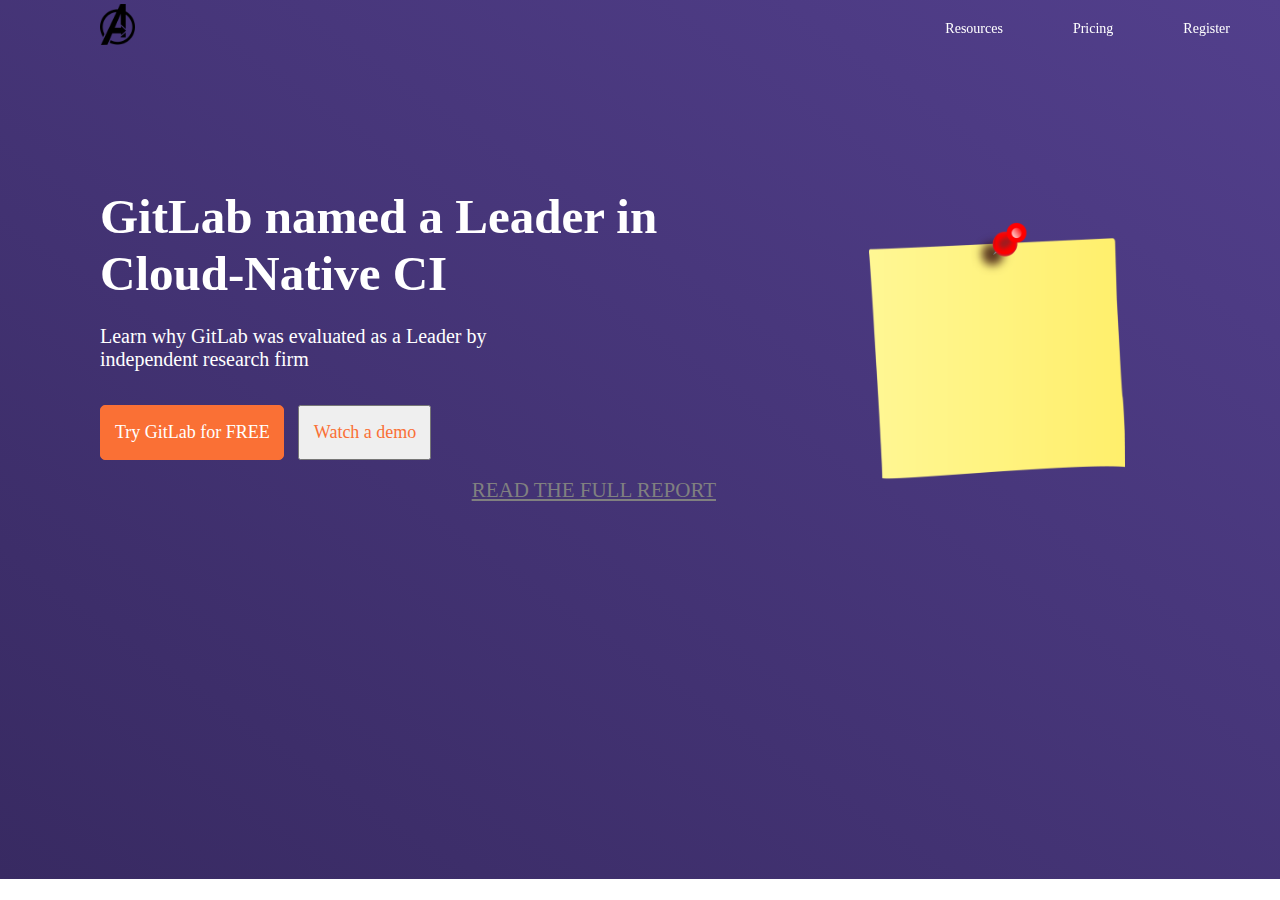
<file: community.html>
<!DOCTYPE html>
<html>
  <head>
    <meta charset="UTF-8" />
    <meta name="viewport" content="width=device-width" />
    <title>Community | GitLab Template</title>
    <link rel="stylesheet" href="./style/home.css">
  </head>
  <body>
    <header>
      <div class="main-Nav">
        <div class="brand-Nav">
          <img src="../images/logo.png" alt="gambar" />
          <li><a href="./register.html">Register</a></li>
          <li><a href="#">Pricing</a></li>
          <li><a href="#" name="resources">Resources</a></li>
          <div class="thispadding">
            <p>
            </p>
            <div class="dropdown">
              <a href="#">Community</a>
              <a href="#">Get Started</a>
              <a href="#">Install GitLab</a>
              <a href="#">Upcoming events</a>
              <a href="#">Is GitLab any good?</a>
              <a href="#">Customer case studies</a>
              <a href="#">GitLab docs</a>
            </div>
          </div>
        </div>
      </div>
      <div id="main-HeaderBanner">
        <div id="left-HeaderBanner">
          <h1>GitLab named a Leader in<br />Cloud-Native CI</h1>
          <p>
            Learn why GitLab was evaluated as a Leader by<br />independent
            research firm
          </p>
          <button class="btn-try">Try GitLab for FREE</button>
          <button class="btn-watch">Watch a demo</button>
        </div>
        <div id="right-HeaderBanner">
          <img src="../images/sticky_note_PNG18952.png" alt="gambar" />
          <a href="#">READ THE FULL REPORT</a>
        </div>
      </div>
    </header>
  </body>
</html>
</file>
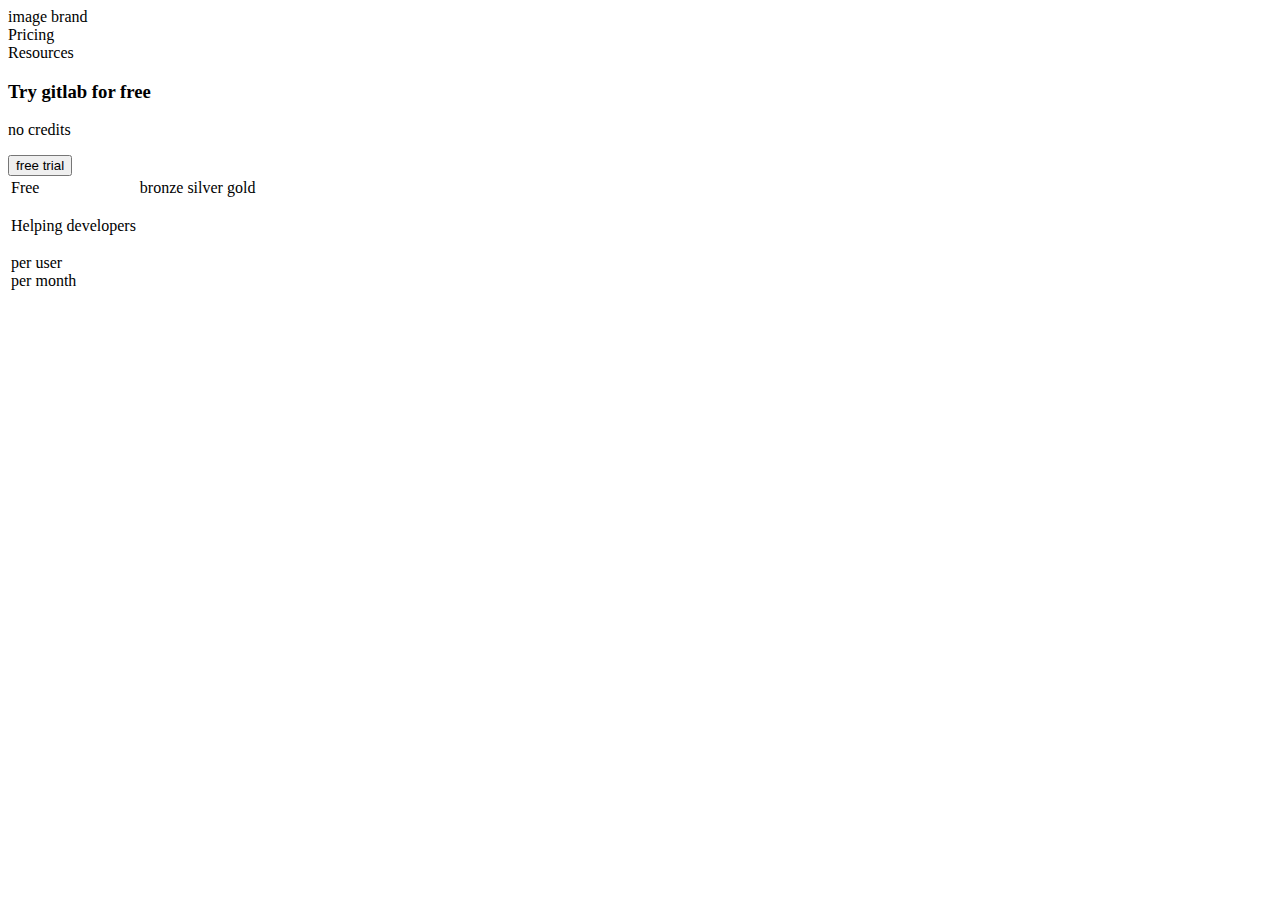
<file: pricing.html>
<!DOCTYPE html>
<!DOCTYPE html>
<html>
  <head>
    <meta charset="UTF-8" />
    <meta name="viewport" content="width=device-width" />
    <title>Pricing</title>
  </head>
  <body>
    <header>
      <div>
        <div class="brand-Nav">
          image brand
        </div>
        <div>
          <li>Pricing</li>
          <li>Resources</li>
        </div>
      </div>
    </header>

    <section>
      <div>
        <h3>Try gitlab for free</h3>
        <p>no credits</p>
        <button>free trial</button>
      </div>
      <div>
        <table>
          <thead>
            <tr>
              <td>Free</td>
              <td>bronze</td>
              <td>silver</td>
              <td>gold</td>
            </tr>
          </thead>
          <tbody>
            <tr>
              <td>
                <p>Helping developers</p>
                <h3></h3>
                <p>per user <br>per month</br></p>
                
              </td>
            </tr>
          </tbody>
        </table>
      </div>
    </section>
  </body>
</html>
</file>
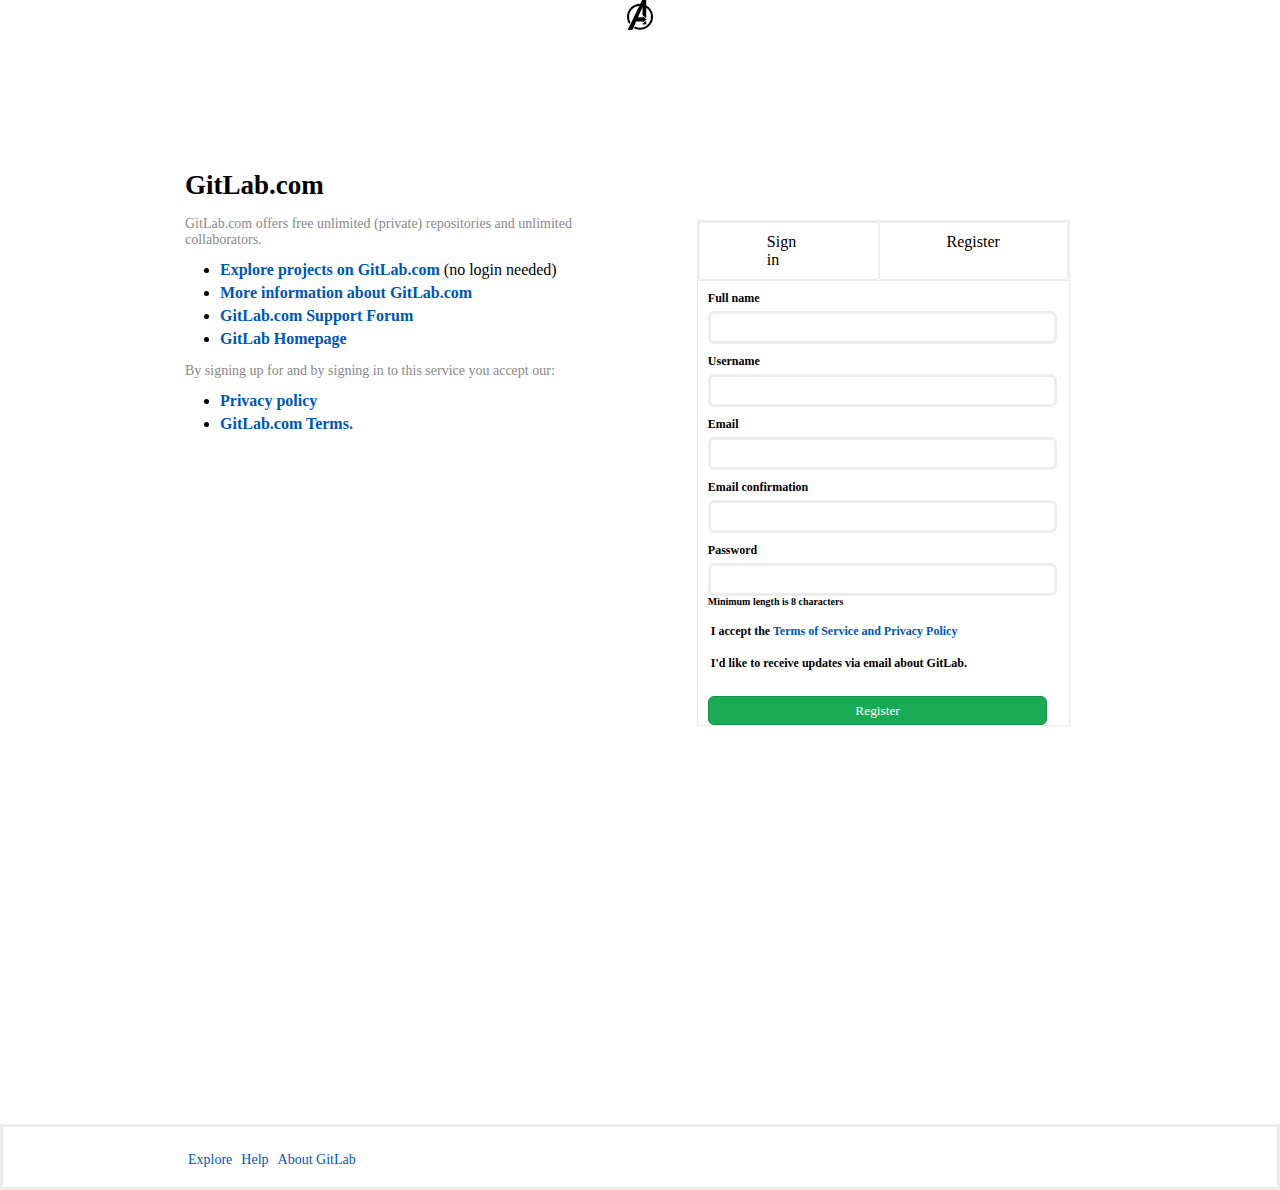
<file: register.html>
<!DOCTYPE html>
<html>
  <head>
    <meta charset="UTF-8" />
    <meta name="viewport" content="width=device-width" />
    <title>Sign up - GitLabTheme</title>
    <link
      rel="stylesheet"
      href="./style/register.css"
      type="text/css"
      media="screen"
      title="no title"
      charset="utf-8"
    />
    <link rel="shortcut icon" href="./images/logo.png" type="image/x-icon">
  </head>
  <body>
    <header class="navbar">
      <div class="nav-img center-position">
        <img src="./images/logo.png" alt="" />
      </div>
    </header>

    <section class="main-RegisterBody">
      <div class="left-body">
        <h2>GitLab.com</h2>
        <p>
          GitLab.com offers free unlimited (private) repositories and unlimited
          <br />
          collaborators.
        </p>
        <div class="left-li">
          <li>
            <a href="#">Explore projects on GitLab.com</a> (no login needed)
          </li>
          <li><a href="#">More information about GitLab.com</a></li>
          <li><a href="#">GitLab.com Support Forum</a></li>
          <li><a href="./index.html">GitLab Homepage</a></li>
        </div>
        <p>
          By signing up for and by signing in to this service you accept our:
        </p>
        <div class="left-li">
          <li><a href="#">Privacy policy</a></li>
          <li><a href="#">GitLab.com Terms.</a></li>
        </div>
      </div>
      <div class="right-body">
        <div class="log-or-reg">
          <a href="#" onclick="chooseLogin()" name="signin">Sign in</a>
          <a href="#" onclick="chooseRegist()" name="register">Register</a>
        </div>
        <div class="right-signin form-css">
          <form action="#">
            <p>Username or email</p>
            <input type="text" name="fullname" />
            <p>Password</p>
            <input type="password" name="password" />
            <div class="forgot">
              <p>
                <input type="checkbox" name="remember" />
                remember me
              </p>
              <a href="#">forgot your password?</a>
            </div>
            <input type="submit" value="Sign in" />
          </form>
        </div>
        <div class="right-signup form-css">
          <form action="#">
            <p>Full name</p>
            <input type="text" name="fullname" />
            <p>Username</p>
            <input type="text" name="username" />
            <p>Email</p>
            <input type="email" name="email" />
            <p>Email confirmation</p>
            <input type="email" name="email" />
            <p>Password</p>
            <input type="password" name="password" />
            <h5>Minimum length is 8 characters</h5>
            <div class="checkboxx">
              <p>
                <input type="checkbox" name="terms" />
                I accept the
                <a href="#">Terms of Service and Privacy Policy</a>
              </p>
              <p>
                <input type="checkbox" name="updates" />
                I'd like to receive updates via email about GitLab.
              </p>
            </div>
            <div
              class="g-recaptcha"
              data-sitekey="6LcePAATAAAAAGPRWgx90814DTjgt5sXnNbV5WaW"
            ></div>
            <input type="submit" value="Register" />
          </form>
        </div>
      </div>

      <div class="another-signin">
        <h3>Sign in with</h3>
        <div class="another-left another-space">
          <a href="#">Google</a>
          <a href="#">GitHub</a>
          <a href="#">Salesforce</a>
        </div>
        <div class="another-right another-space">
          <a href="#">Twitter</a>
          <a href="#">BitBucket</a>
        </div>
        <div class="forgot">
          <p>
            <input type="checkbox" name="remember" />
            remember me
          </p>
          <a href="#">forgot your password?</a>
        </div>
      </div>
    </section>

    <footer class="footer">
      <div class="footer-a">
        <a href="#">Explore</a>
        <a href="#">Help</a>
        <a href="#">About GitLab</a>
      </div>
    </footer>

    <!--js-->
    <script src="https://www.google.com/recaptcha/api.js"></script>
    <script src="./javascript/sign.js"></script>
  </body>
</html>
</file>
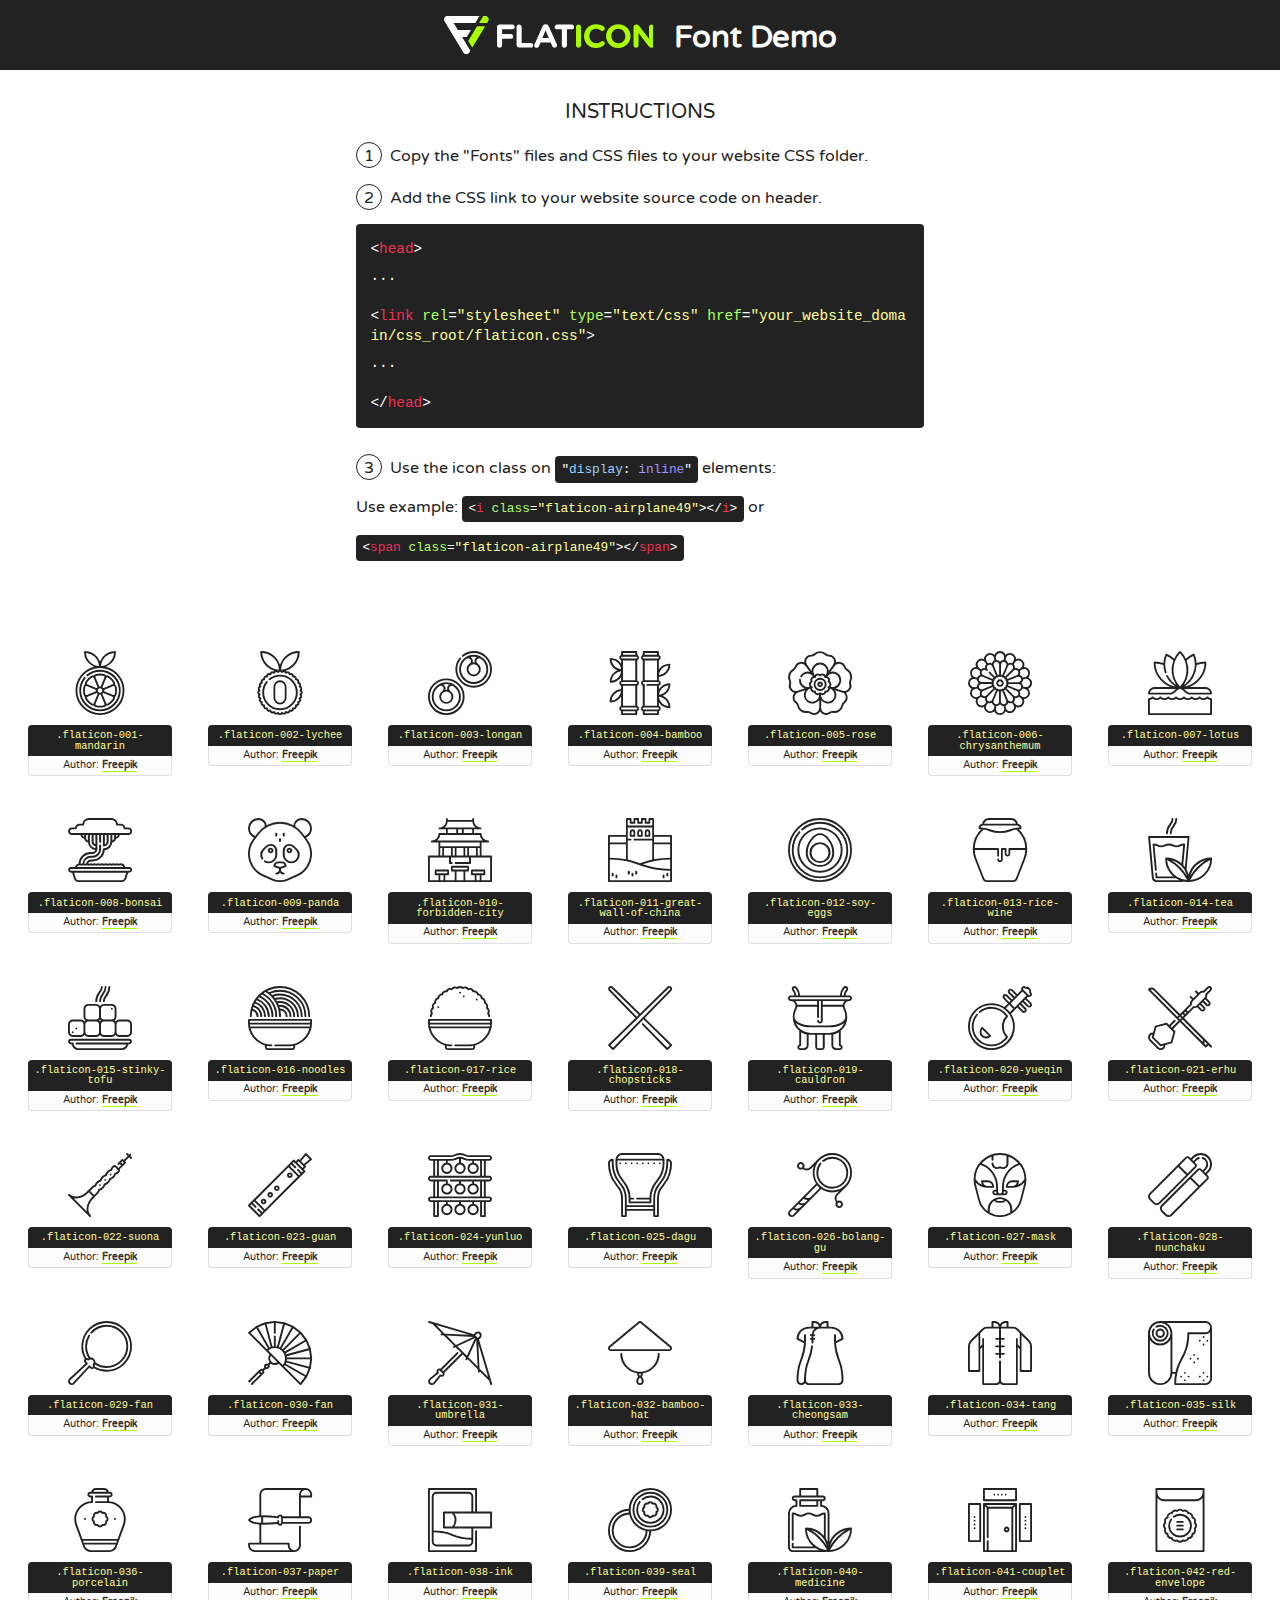
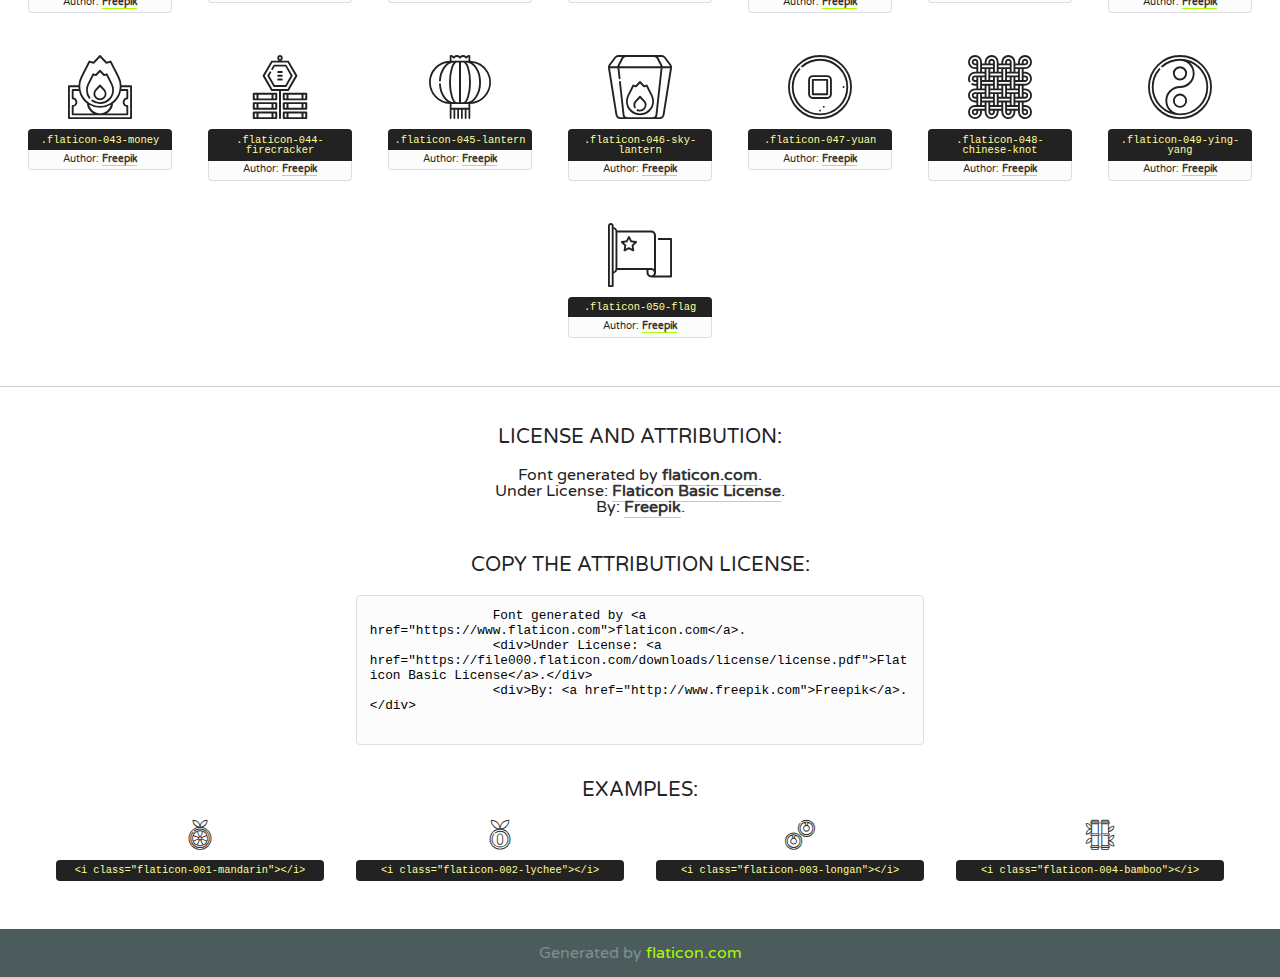
<file: images/icon/2448651-china/font/flaticon.html>
<!DOCTYPE html>
<!--
  Flaticon icon font: Flaticon
  Creation date: 03/01/2020 07:04
-->
<html>
    <!DOCTYPE html>

    <head>
        <title>Flaticon WebFont</title>
        <link href="http://fonts.googleapis.com/css?family=Varela+Round" rel="stylesheet" type="text/css" />
        <link rel="stylesheet" type="text/css" href="flaticon.css">
        <meta charset="UTF-8">
        <style>
            html, body, div, span, applet, object, iframe,
            h1, h2, h3, h4, h5, h6, p, blockquote, pre,
            a, abbr, acronym, address, big, cite, code,
            del, dfn, em, img, ins, kbd, q, s, samp,
            small, strike, strong, sub, sup, tt, var,
            b, u, i, center,
            dl, dt, dd, ol, ul, li,
            fieldset, form, label, legend,
            table, caption, tbody, tfoot, thead, tr, th, td,
            article, aside, canvas, details, embed,
            figure, figcaption, footer, header, hgroup,
            menu, nav, output, ruby, section, summary,
            time, mark, audio, video {
                margin: 0;
                padding: 0;
                border: 0;
                font-size: 100%;
                font: inherit;
                vertical-align: baseline;
            }
            /* HTML5 display-role reset for older browsers */
            article, aside, details, figcaption, figure,
            footer, header, hgroup, menu, nav, section {
                display: block;
            }
            body {
                line-height: 1;
            }
            ol, ul {
                list-style: none;
            }
            blockquote, q {
                quotes: none;
            }
            blockquote:before, blockquote:after,
            q:before, q:after {
                content: '';
                content: none;
            }
            table {
                border-collapse: collapse;
                border-spacing: 0;
            }
            body {
                font-family: 'Varela Round', Helvetica, Arial, sans-serif;
                font-size: 16px;
                color: #222;
            }
            a {
                color: #333;
                border-bottom: 1px solid #a9fd00;
                font-weight: bold;
                text-decoration: none;
            }
            * {
                -moz-box-sizing: border-box;
                -webkit-box-sizing: border-box;
                box-sizing: border-box;
                margin: 0;
                padding: 0;
            }
            [class^="flaticon-"]:before, [class*=" flaticon-"]:before, [class^="flaticon-"]:after, [class*=" flaticon-"]:after {
                font-family: Flaticon;
                font-size: 30px;
                font-style: normal;
                margin-left: 20px;
                color: #333;
            }
            .wrapper {
                max-width: 600px;
                margin: auto;
                padding: 0 1em;
            }
            .title {
                font-size: 1.25em;
                text-align: center;
                margin-bottom: 1em;
                text-transform: uppercase;
            }
            header {
                text-align: center;
                background-color: #222;
                color: #fff;
                padding: 1em;
            }
            header .logo {
                width: 210px;
                height: 38px;
                display: inline-block;
                vertical-align: middle;
                margin-right: 1em;
                border: none;
            }
            header strong {
                font-size: 1.95em;
                font-weight: bold;
                vertical-align: middle;
                margin-top: 5px;
                display: inline-block;
            }
            .demo {
                margin: 2em auto;
                line-height: 1.25em;
            }
            .demo ul li {
                margin-bottom: 1em;
            }
            .demo ul li .num {
                color: #222;
                border-radius: 20px;
                display: inline-block;
                width: 26px;
                padding: 3px;
                height: 26px;
                text-align: center;
                margin-right: 0.5em;
                border: 1px solid #222;
            }
            .demo ul li code {
                background-color: #222;
                border-radius: 4px;
                padding: 0.25em 0.5em;
                display: inline-block;
                color: #fff;
                font-family: Consolas,Monaco,Lucida Console,Liberation Mono,DejaVu Sans Mono,Bitstream Vera Sans Mono,Courier New, monospace;
                font-weight: lighter;
                margin-top: 1em;
                font-size: 0.8em;
                word-break: break-all;
            }
            .demo ul li code.big {
                padding: 1em;
                font-size: 0.9em;
            }
            .demo ul li code .red {
                color: #EF3159;
            }
            .demo ul li code .green {
                color: #ACFF65;
            }
            .demo ul li code .yellow {
                color: #FFFF99;
            }
            .demo ul li code .blue {
                color: #99D3FF;
            }
            .demo ul li code .purple {
                color: #A295FF;
            }
            .demo ul li code .dots {
                margin-top: 0.5em;
                display: block;
            }
            #glyphs {
                border-bottom: 1px solid #ccc;
                padding: 2em 0;
                text-align: center;
            }
            .glyph {
                display: inline-block;
                width: 9em;
                margin: 1em;
                text-align: center;
                vertical-align: top;
                background: #FFF;
            }
            .glyph .glyph-icon {
                padding: 10px;
                display: block;
                font-family:"Flaticon";
                font-size: 64px;
                line-height: 1;
            }
            .glyph .glyph-icon:before {
                font-size: 64px;
                color: #222;
                margin-left: 0;
            }
            .class-name {
                font-size: 0.65em;
                background-color: #222;
                color: #fff;
                border-radius: 4px 4px 0 0;
                padding: 0.5em;
                color: #FFFF99;
                font-family: Consolas,Monaco,Lucida Console,Liberation Mono,DejaVu Sans Mono,Bitstream Vera Sans Mono,Courier New, monospace;
            }
            .author-name {
                font-size: 0.6em;
                background-color: #fcfcfd;
                border: 1px solid #DEDEE4;
                border-top: 0;
                border-radius: 0 0 4px 4px;
                padding: 0.5em;
            }
            .class-name:last-child {
                font-size: 10px;
                color:#888;
            }
            .class-name:last-child a {
                font-size: 10px;
                color:#555;
            }
            .class-name:last-child a:hover {
                color:#a9fd00;
            }
            .glyph > input {
                display: block;
                width: 100px;
                margin: 5px auto;
                text-align: center;
                font-size: 12px;
                cursor: text;
            }
            .glyph > input.icon-input {
                font-family:"Flaticon";
                font-size: 16px;
                margin-bottom: 10px;
            }
            .attribution .title {
                margin-top: 2em;
            }
            .attribution textarea {
                background-color: #fcfcfd;
                padding: 1em;
                border: none;
                box-shadow: none;
                border: 1px solid #DEDEE4;
                border-radius: 4px;
                resize: none;
                width: 100%;
                height: 150px;
                font-size: 0.8em;
                font-family: Consolas,Monaco,Lucida Console,Liberation Mono,DejaVu Sans Mono,Bitstream Vera Sans Mono,Courier New, monospace;
                -webkit-appearance: none;
            }
            .iconsuse {
                margin: 2em auto;
                text-align: center;
                max-width: 1200px;
            }
            .iconsuse:after {
                content: '';
                display: table;
                clear: both;
            }
            .iconsuse .image {
                float: left;
                width: 25%;
                padding: 0 1em;
            }
            .iconsuse .image p {
                margin-bottom: 1em;
            }
            .iconsuse .image span {
                display: block;
                font-size: 0.65em;
                background-color: #222;
                color: #fff;
                border-radius: 4px;
                padding: 0.5em;
                color: #FFFF99;
                margin-top: 1em;
                font-family: Consolas,Monaco,Lucida Console,Liberation Mono,DejaVu Sans Mono,Bitstream Vera Sans Mono,Courier New, monospace;
            }
            #footer {
                text-align: center;
                background-color: #4C5B5C;
                color: #7c9192;
                padding: 1em;
            }
            #footer a {
                border: none;
                color: #a9fd00;
                font-weight: normal;
            }
            @media (max-width: 960px) {
                .iconsuse .image {
                    width: 50%;
                }
            }
            @media (max-width: 560px) {
                .iconsuse .image {
                    width: 100%;
                }
            }
            .attrDiv {

            }
        </style>
        <link rel="stylesheet" href="flaticon.css">
    </head>

    <body class="characters-off">
        <header>
            <a href="https://www.flaticon.com" target="_blank" class="logo">
                <svg version="1.1" xmlns="http://www.w3.org/2000/svg" xmlns:xlink="http://www.w3.org/1999/xlink" xmlns:a="http://ns.adobe.com/AdobeSVGViewerExtensions/3.0/" viewBox="0 0 560.875 102.036" enable-background="new 0 0 560.875 102.036" xml:space="preserve">
                        <defs>
                        </defs>
                        <g>
                            <g class="letters">
                                <path fill="#ffffff" d="M141.596,29.675c0-3.777,2.985-6.767,6.764-6.767h34.438c3.426,0,6.15,2.728,6.15,6.15
                                c0,3.43-2.724,6.149-6.15,6.149h-27.674v13.091h23.719c3.429,0,6.151,2.724,6.151,6.15c0,3.43-2.723,6.149-6.151,6.149h-23.719
                                v17.574c0,3.773-2.986,6.761-6.764,6.761c-3.779,0-6.764-2.989-6.764-6.761V29.675z"></path>
                                <path fill="#ffffff" d="M193.844,29.149c0-3.781,2.985-6.767,6.764-6.767c3.776,0,6.763,2.985,6.763,6.767v42.957h25.039
                                c3.426,0,6.149,2.726,6.149,6.153c0,3.425-2.723,6.15-6.149,6.15h-31.802c-3.779,0-6.764-2.986-6.764-6.768V29.149z"></path>
                                <path fill="#ffffff" d="M241.891,75.71l21.438-48.407c1.492-3.341,4.215-5.357,7.906-5.357h0.792
                                c3.686,0,6.323,2.017,7.815,5.357l21.439,48.407c0.436,0.967,0.701,1.845,0.701,2.723c0,3.602-2.809,6.501-6.414,6.501
                                c-3.161,0-5.269-1.845-6.499-4.655l-4.132-9.661h-27.059l-4.301,10.102c-1.144,2.631-3.426,4.214-6.237,4.214
                                c-3.517,0-6.24-2.81-6.24-6.325C241.1,77.64,241.451,76.677,241.891,75.71z M279.932,58.666l-8.521-20.297l-8.526,20.297H279.932
                                z"></path>
                                <path fill="#ffffff" d="M314.864,35.387H301.86c-3.429,0-6.239-2.813-6.239-6.238c0-3.429,2.811-6.24,6.239-6.24h39.533
                                c3.426,0,6.237,2.811,6.237,6.24c0,3.425-2.811,6.238-6.237,6.238h-13.001v42.785c0,3.773-2.99,6.761-6.764,6.761
                                c-3.779,0-6.764-2.989-6.764-6.761V35.387z"></path>
                                <path fill="#A9FD00" d="M352.615,29.149c0-3.781,2.985-6.767,6.767-6.767c3.774,0,6.761,2.985,6.761,6.767v49.024
                                c0,3.773-2.987,6.761-6.761,6.761c-3.781,0-6.767-2.989-6.767-6.761V29.149z"></path>
                                <path fill="#A9FD00" d="M374.132,53.836v-0.179c0-17.481,13.178-31.801,32.065-31.801c9.22,0,15.459,2.458,20.557,6.238
                                c1.402,1.054,2.637,2.985,2.637,5.357c0,3.692-2.985,6.59-6.681,6.59c-1.845,0-3.071-0.702-4.044-1.319
                                c-3.776-2.813-7.729-4.393-12.562-4.393c-10.364,0-17.831,8.611-17.831,19.154v0.173c0,10.542,7.291,19.329,17.831,19.329
                                c5.715,0,9.492-1.756,13.359-4.834c1.049-0.874,2.458-1.491,4.039-1.491c3.429,0,6.325,2.813,6.325,6.236
                                c0,2.106-1.056,3.78-2.282,4.834c-5.539,4.834-12.036,7.733-21.878,7.733C387.572,85.464,374.132,71.493,374.132,53.836z"></path>
                                <path fill="#A9FD00" d="M433.009,53.836v-0.179c0-17.481,13.79-31.801,32.766-31.801c18.981,0,32.592,14.143,32.592,31.628v0.173
                                c0,17.483-13.785,31.807-32.769,31.807C446.625,85.464,433.009,71.32,433.009,53.836z M484.224,53.836v-0.179
                                c0-10.539-7.725-19.326-18.626-19.326c-10.893,0-18.449,8.611-18.449,19.154v0.173c0,10.542,7.73,19.329,18.626,19.329
                                C476.676,72.986,484.224,64.378,484.224,53.836z"></path>
                                <path fill="#A9FD00" d="M506.233,29.321c0-3.774,2.99-6.763,6.767-6.763h1.401c3.252,0,5.183,1.583,7.029,3.953l26.093,34.265
                                V29.059c0-3.692,2.99-6.677,6.681-6.677c3.683,0,6.671,2.985,6.671,6.677v48.934c0,3.78-2.987,6.765-6.764,6.765h-0.436
                                c-3.257,0-5.188-1.581-7.034-3.953l-27.056-35.492v32.944c0,3.687-2.985,6.676-6.678,6.676c-3.683,0-6.673-2.989-6.673-6.676
                                V29.321z"></path>
                            </g>
                            <g class="insignia">
                                <path fill="#ffffff" d="M48.372,56.137h12.517l11.156-18.537H37.186L25.688,18.539h57.825L94.668,0H9.271
                                C5.925,0,2.842,1.801,1.198,4.716c-1.644,2.907-1.593,6.482,0.134,9.343l50.38,83.501c1.678,2.781,4.689,4.476,7.938,4.476
                                c3.246,0,6.257-1.695,7.935-4.476l2.898-4.804L48.372,56.137z"></path>
                                <g class="i">
                                    <path fill="#A9FD00" d="M93.575,18.539h0.031v0.004l21.652,0.004l2.705-4.488c1.727-2.861,1.778-6.436,0.133-9.343
                                    C116.454,1.801,113.371,0,110.026,0h-5.294L93.575,18.539z"></path>
                                    <polygon fill="#A9FD00" points="88.291,27.356 64.725,66.486 75.519,84.404 109.942,27.356"></polygon>
                                </g>
                            </g>
                        </g>
                    </svg>
            </a>
            <strong>Font Demo</strong>
        </header>

        <section class="demo wrapper">
            <p class="title">Instructions</p>
            <ul>
                <li>
                    <span class="num">1</span>Copy the "Fonts" files and CSS files to your website CSS folder.
                </li>
                <li>
                    <span class="num">2</span>Add the CSS link to your website source code on header.
                    <code class="big">
                        &lt;<span class="red">head</span>&gt;
                        <br/><span class="dots">...</span>
                        <br/>&lt;<span class="red">link</span> <span class="green">rel</span>=<span class="yellow">"stylesheet"</span> <span class="green">type</span>=<span class="yellow">"text/css"</span> <span class="green">href</span>=<span class="yellow">"your_website_domain/css_root/flaticon.css"</span>&gt;
                        <br/><span class="dots">...</span>
                        <br/>&lt;/<span class="red">head</span>&gt;
                    </code>
                </li>

                <li>
                    <p>
                        <span class="num">3</span>Use the icon class on <code>"<span class="blue">display</span>:<span class="purple"> inline</span>"</code> elements:
                        <br />
                        Use example:
                        <code>
                            &lt;<span class="red">i</span> <span class="green">class</span>=<span class="yellow">&quot;flaticon-airplane49&quot;</span>&gt;&lt;/<span class="red">i</span>&gt;
                        </code> or
                        <code>&lt;<span class="red">span</span> <span class="green">class</span>=<span class="yellow">&quot;flaticon-airplane49&quot;</span>&gt;&lt;/<span class="red">span</span>&gt;</code>
                    </p>
                </li>
            </ul>
        </section>

        <section id="glyphs">
            
            <div class="glyph"><div class="glyph-icon flaticon-001-mandarin"></div>
                <div class="class-name">.flaticon-001-mandarin</div>
                <div class="author-name">Author: <a href="http://www.freepik.com" title="Freepik">Freepik</a> </div>
            </div>
            
            <div class="glyph"><div class="glyph-icon flaticon-002-lychee"></div>
                <div class="class-name">.flaticon-002-lychee</div>
                <div class="author-name">Author: <a href="http://www.freepik.com" title="Freepik">Freepik</a> </div>
            </div>
            
            <div class="glyph"><div class="glyph-icon flaticon-003-longan"></div>
                <div class="class-name">.flaticon-003-longan</div>
                <div class="author-name">Author: <a href="http://www.freepik.com" title="Freepik">Freepik</a> </div>
            </div>
            
            <div class="glyph"><div class="glyph-icon flaticon-004-bamboo"></div>
                <div class="class-name">.flaticon-004-bamboo</div>
                <div class="author-name">Author: <a href="http://www.freepik.com" title="Freepik">Freepik</a> </div>
            </div>
            
            <div class="glyph"><div class="glyph-icon flaticon-005-rose"></div>
                <div class="class-name">.flaticon-005-rose</div>
                <div class="author-name">Author: <a href="http://www.freepik.com" title="Freepik">Freepik</a> </div>
            </div>
            
            <div class="glyph"><div class="glyph-icon flaticon-006-chrysanthemum"></div>
                <div class="class-name">.flaticon-006-chrysanthemum</div>
                <div class="author-name">Author: <a href="http://www.freepik.com" title="Freepik">Freepik</a> </div>
            </div>
            
            <div class="glyph"><div class="glyph-icon flaticon-007-lotus"></div>
                <div class="class-name">.flaticon-007-lotus</div>
                <div class="author-name">Author: <a href="http://www.freepik.com" title="Freepik">Freepik</a> </div>
            </div>
            
            <div class="glyph"><div class="glyph-icon flaticon-008-bonsai"></div>
                <div class="class-name">.flaticon-008-bonsai</div>
                <div class="author-name">Author: <a href="http://www.freepik.com" title="Freepik">Freepik</a> </div>
            </div>
            
            <div class="glyph"><div class="glyph-icon flaticon-009-panda"></div>
                <div class="class-name">.flaticon-009-panda</div>
                <div class="author-name">Author: <a href="http://www.freepik.com" title="Freepik">Freepik</a> </div>
            </div>
            
            <div class="glyph"><div class="glyph-icon flaticon-010-forbidden-city"></div>
                <div class="class-name">.flaticon-010-forbidden-city</div>
                <div class="author-name">Author: <a href="http://www.freepik.com" title="Freepik">Freepik</a> </div>
            </div>
            
            <div class="glyph"><div class="glyph-icon flaticon-011-great-wall-of-china"></div>
                <div class="class-name">.flaticon-011-great-wall-of-china</div>
                <div class="author-name">Author: <a href="http://www.freepik.com" title="Freepik">Freepik</a> </div>
            </div>
            
            <div class="glyph"><div class="glyph-icon flaticon-012-soy-eggs"></div>
                <div class="class-name">.flaticon-012-soy-eggs</div>
                <div class="author-name">Author: <a href="http://www.freepik.com" title="Freepik">Freepik</a> </div>
            </div>
            
            <div class="glyph"><div class="glyph-icon flaticon-013-rice-wine"></div>
                <div class="class-name">.flaticon-013-rice-wine</div>
                <div class="author-name">Author: <a href="http://www.freepik.com" title="Freepik">Freepik</a> </div>
            </div>
            
            <div class="glyph"><div class="glyph-icon flaticon-014-tea"></div>
                <div class="class-name">.flaticon-014-tea</div>
                <div class="author-name">Author: <a href="http://www.freepik.com" title="Freepik">Freepik</a> </div>
            </div>
            
            <div class="glyph"><div class="glyph-icon flaticon-015-stinky-tofu"></div>
                <div class="class-name">.flaticon-015-stinky-tofu</div>
                <div class="author-name">Author: <a href="http://www.freepik.com" title="Freepik">Freepik</a> </div>
            </div>
            
            <div class="glyph"><div class="glyph-icon flaticon-016-noodles"></div>
                <div class="class-name">.flaticon-016-noodles</div>
                <div class="author-name">Author: <a href="http://www.freepik.com" title="Freepik">Freepik</a> </div>
            </div>
            
            <div class="glyph"><div class="glyph-icon flaticon-017-rice"></div>
                <div class="class-name">.flaticon-017-rice</div>
                <div class="author-name">Author: <a href="http://www.freepik.com" title="Freepik">Freepik</a> </div>
            </div>
            
            <div class="glyph"><div class="glyph-icon flaticon-018-chopsticks"></div>
                <div class="class-name">.flaticon-018-chopsticks</div>
                <div class="author-name">Author: <a href="http://www.freepik.com" title="Freepik">Freepik</a> </div>
            </div>
            
            <div class="glyph"><div class="glyph-icon flaticon-019-cauldron"></div>
                <div class="class-name">.flaticon-019-cauldron</div>
                <div class="author-name">Author: <a href="http://www.freepik.com" title="Freepik">Freepik</a> </div>
            </div>
            
            <div class="glyph"><div class="glyph-icon flaticon-020-yueqin"></div>
                <div class="class-name">.flaticon-020-yueqin</div>
                <div class="author-name">Author: <a href="http://www.freepik.com" title="Freepik">Freepik</a> </div>
            </div>
            
            <div class="glyph"><div class="glyph-icon flaticon-021-erhu"></div>
                <div class="class-name">.flaticon-021-erhu</div>
                <div class="author-name">Author: <a href="http://www.freepik.com" title="Freepik">Freepik</a> </div>
            </div>
            
            <div class="glyph"><div class="glyph-icon flaticon-022-suona"></div>
                <div class="class-name">.flaticon-022-suona</div>
                <div class="author-name">Author: <a href="http://www.freepik.com" title="Freepik">Freepik</a> </div>
            </div>
            
            <div class="glyph"><div class="glyph-icon flaticon-023-guan"></div>
                <div class="class-name">.flaticon-023-guan</div>
                <div class="author-name">Author: <a href="http://www.freepik.com" title="Freepik">Freepik</a> </div>
            </div>
            
            <div class="glyph"><div class="glyph-icon flaticon-024-yunluo"></div>
                <div class="class-name">.flaticon-024-yunluo</div>
                <div class="author-name">Author: <a href="http://www.freepik.com" title="Freepik">Freepik</a> </div>
            </div>
            
            <div class="glyph"><div class="glyph-icon flaticon-025-dagu"></div>
                <div class="class-name">.flaticon-025-dagu</div>
                <div class="author-name">Author: <a href="http://www.freepik.com" title="Freepik">Freepik</a> </div>
            </div>
            
            <div class="glyph"><div class="glyph-icon flaticon-026-bolang-gu"></div>
                <div class="class-name">.flaticon-026-bolang-gu</div>
                <div class="author-name">Author: <a href="http://www.freepik.com" title="Freepik">Freepik</a> </div>
            </div>
            
            <div class="glyph"><div class="glyph-icon flaticon-027-mask"></div>
                <div class="class-name">.flaticon-027-mask</div>
                <div class="author-name">Author: <a href="http://www.freepik.com" title="Freepik">Freepik</a> </div>
            </div>
            
            <div class="glyph"><div class="glyph-icon flaticon-028-nunchaku"></div>
                <div class="class-name">.flaticon-028-nunchaku</div>
                <div class="author-name">Author: <a href="http://www.freepik.com" title="Freepik">Freepik</a> </div>
            </div>
            
            <div class="glyph"><div class="glyph-icon flaticon-029-fan"></div>
                <div class="class-name">.flaticon-029-fan</div>
                <div class="author-name">Author: <a href="http://www.freepik.com" title="Freepik">Freepik</a> </div>
            </div>
            
            <div class="glyph"><div class="glyph-icon flaticon-030-fan"></div>
                <div class="class-name">.flaticon-030-fan</div>
                <div class="author-name">Author: <a href="http://www.freepik.com" title="Freepik">Freepik</a> </div>
            </div>
            
            <div class="glyph"><div class="glyph-icon flaticon-031-umbrella"></div>
                <div class="class-name">.flaticon-031-umbrella</div>
                <div class="author-name">Author: <a href="http://www.freepik.com" title="Freepik">Freepik</a> </div>
            </div>
            
            <div class="glyph"><div class="glyph-icon flaticon-032-bamboo-hat"></div>
                <div class="class-name">.flaticon-032-bamboo-hat</div>
                <div class="author-name">Author: <a href="http://www.freepik.com" title="Freepik">Freepik</a> </div>
            </div>
            
            <div class="glyph"><div class="glyph-icon flaticon-033-cheongsam"></div>
                <div class="class-name">.flaticon-033-cheongsam</div>
                <div class="author-name">Author: <a href="http://www.freepik.com" title="Freepik">Freepik</a> </div>
            </div>
            
            <div class="glyph"><div class="glyph-icon flaticon-034-tang"></div>
                <div class="class-name">.flaticon-034-tang</div>
                <div class="author-name">Author: <a href="http://www.freepik.com" title="Freepik">Freepik</a> </div>
            </div>
            
            <div class="glyph"><div class="glyph-icon flaticon-035-silk"></div>
                <div class="class-name">.flaticon-035-silk</div>
                <div class="author-name">Author: <a href="http://www.freepik.com" title="Freepik">Freepik</a> </div>
            </div>
            
            <div class="glyph"><div class="glyph-icon flaticon-036-porcelain"></div>
                <div class="class-name">.flaticon-036-porcelain</div>
                <div class="author-name">Author: <a href="http://www.freepik.com" title="Freepik">Freepik</a> </div>
            </div>
            
            <div class="glyph"><div class="glyph-icon flaticon-037-paper"></div>
                <div class="class-name">.flaticon-037-paper</div>
                <div class="author-name">Author: <a href="http://www.freepik.com" title="Freepik">Freepik</a> </div>
            </div>
            
            <div class="glyph"><div class="glyph-icon flaticon-038-ink"></div>
                <div class="class-name">.flaticon-038-ink</div>
                <div class="author-name">Author: <a href="http://www.freepik.com" title="Freepik">Freepik</a> </div>
            </div>
            
            <div class="glyph"><div class="glyph-icon flaticon-039-seal"></div>
                <div class="class-name">.flaticon-039-seal</div>
                <div class="author-name">Author: <a href="http://www.freepik.com" title="Freepik">Freepik</a> </div>
            </div>
            
            <div class="glyph"><div class="glyph-icon flaticon-040-medicine"></div>
                <div class="class-name">.flaticon-040-medicine</div>
                <div class="author-name">Author: <a href="http://www.freepik.com" title="Freepik">Freepik</a> </div>
            </div>
            
            <div class="glyph"><div class="glyph-icon flaticon-041-couplet"></div>
                <div class="class-name">.flaticon-041-couplet</div>
                <div class="author-name">Author: <a href="http://www.freepik.com" title="Freepik">Freepik</a> </div>
            </div>
            
            <div class="glyph"><div class="glyph-icon flaticon-042-red-envelope"></div>
                <div class="class-name">.flaticon-042-red-envelope</div>
                <div class="author-name">Author: <a href="http://www.freepik.com" title="Freepik">Freepik</a> </div>
            </div>
            
            <div class="glyph"><div class="glyph-icon flaticon-043-money"></div>
                <div class="class-name">.flaticon-043-money</div>
                <div class="author-name">Author: <a href="http://www.freepik.com" title="Freepik">Freepik</a> </div>
            </div>
            
            <div class="glyph"><div class="glyph-icon flaticon-044-firecracker"></div>
                <div class="class-name">.flaticon-044-firecracker</div>
                <div class="author-name">Author: <a href="http://www.freepik.com" title="Freepik">Freepik</a> </div>
            </div>
            
            <div class="glyph"><div class="glyph-icon flaticon-045-lantern"></div>
                <div class="class-name">.flaticon-045-lantern</div>
                <div class="author-name">Author: <a href="http://www.freepik.com" title="Freepik">Freepik</a> </div>
            </div>
            
            <div class="glyph"><div class="glyph-icon flaticon-046-sky-lantern"></div>
                <div class="class-name">.flaticon-046-sky-lantern</div>
                <div class="author-name">Author: <a href="http://www.freepik.com" title="Freepik">Freepik</a> </div>
            </div>
            
            <div class="glyph"><div class="glyph-icon flaticon-047-yuan"></div>
                <div class="class-name">.flaticon-047-yuan</div>
                <div class="author-name">Author: <a href="http://www.freepik.com" title="Freepik">Freepik</a> </div>
            </div>
            
            <div class="glyph"><div class="glyph-icon flaticon-048-chinese-knot"></div>
                <div class="class-name">.flaticon-048-chinese-knot</div>
                <div class="author-name">Author: <a href="http://www.freepik.com" title="Freepik">Freepik</a> </div>
            </div>
            
            <div class="glyph"><div class="glyph-icon flaticon-049-ying-yang"></div>
                <div class="class-name">.flaticon-049-ying-yang</div>
                <div class="author-name">Author: <a href="http://www.freepik.com" title="Freepik">Freepik</a> </div>
            </div>
            
            <div class="glyph"><div class="glyph-icon flaticon-050-flag"></div>
                <div class="class-name">.flaticon-050-flag</div>
                <div class="author-name">Author: <a href="http://www.freepik.com" title="Freepik">Freepik</a> </div>
            </div>
            
        </section>

        <section class="attribution wrapper"   style="text-align:center;">
            <div class="title">License and attribution:</div>
            <div class="attrDiv">Font generated by <a href="https://www.flaticon.com">flaticon.com</a>.</div>
            <div class="attrDiv">Under License: <a href="https://file000.flaticon.com/downloads/license/license.pdf">Flaticon Basic License</a>.</div>
            <div class="attrDiv">By: <a href="http://www.freepik.com">Freepik</a>.</div>

            <div class="title">Copy the Attribution License:</div>
            <textarea onclick="this.focus();this.select();">
                Font generated by &lt;a href=&quot;https://www.flaticon.com&quot;&gt;flaticon.com&lt;/a&gt;.
                <div>Under License: <a href="https://file000.flaticon.com/downloads/license/license.pdf">Flaticon Basic License</a>.</div>
                <div>By: <a href="http://www.freepik.com">Freepik</a>.</div>
            </textarea>
        </section>

        <section class="iconsuse">
            <div class="title">Examples:</div>
            
            <div class="image">
                <p>
                    <i class="glyph-icon flaticon-001-mandarin"></i>
                    <span>&lt;i class=&quot;flaticon-001-mandarin&quot;&gt;&lt;/i&gt;</span>
                </p>
            </div>
            
            <div class="image">
                <p>
                    <i class="glyph-icon flaticon-002-lychee"></i>
                    <span>&lt;i class=&quot;flaticon-002-lychee&quot;&gt;&lt;/i&gt;</span>
                </p>
            </div>
            
            <div class="image">
                <p>
                    <i class="glyph-icon flaticon-003-longan"></i>
                    <span>&lt;i class=&quot;flaticon-003-longan&quot;&gt;&lt;/i&gt;</span>
                </p>
            </div>
            
            <div class="image">
                <p>
                    <i class="glyph-icon flaticon-004-bamboo"></i>
                    <span>&lt;i class=&quot;flaticon-004-bamboo&quot;&gt;&lt;/i&gt;</span>
                </p>
            </div>
            
        </section>

        <div id="footer">
            <div>Generated by <a href="https://www.flaticon.com">flaticon.com</a></div>
        </div>
    </body>
</html>
</file>
<file: style/home.css>
/*
 *
 * id -> #
 * class -> .
 */

* {
  margin: 0;
  font-family: 'sans-serif';
}

/* Header */
/*Navigation */
.main-Nav {
  width: 100%;
  height: 9%;
  position: fixed;
  z-index: 9999;
}

.change-Nav {
  background-color: white;
  position: fixed;
  width: 100%;
  height: 9%;
  position: fixed;
  z-index: 9999;
  color: #899db8;
}

.brand-Nav {
  display: inline;
  float: left;
  margin-left: 100px;
  padding-top: 4px;
}

.brand-Nav img {
  width: 3%;
}

.brand-Nav li {
  /*display: inline;*/
  float: right;
  margin-right: 30px;
  margin-top: 15px;
  list-style-type: none;
}

.brand-Nav li a {
  color: white;
  font-size: 14px;
  text-decoration: none;
  padding-right: 20px;
  padding-top: 13px;
  padding-bottom: 13px;
  padding-left: 20px;
}

.brand-Nav li a:hover {
  border: 1px solid #3f3177;
  background-color: #453477;
  border-radius: 5px;
}

.brandNav li ul {
  visibility: hidden;
  display: none;
  opacity: 0;
}

.dropdown {
  visibility: hidden;
  position: relative;
  background-color: white;
  width: 17.5vw;
  height: 50vh;
  top: 28px;
  border: 0.5px none;
  border-radius: 5px;
  padding-top: 1px;
}

.dropdown a {
  color: blue;
  font-size: 14.5px;
  display: flex;
  margin-top: 20px;
  margin-left: 30px;
  text-decoration: none;
}

/*end Navigation*/
/*Banner*/
#main-HeaderBanner {
  background-image: linear-gradient(
    to right top,
    rgba(56, 42, 98, 1),
    rgba(82, 63, 140, 1)
  );
  /*url('../../images/1.jpeg');*/
  padding-top: 60px;
  height: 91vh;
}

#left-HeaderBanner {
  padding-top: 10vw;
  padding-left: 100px;
  float: left;
  color: white;
}

#left-HeaderBanner h1 {
  font-size: 49px;
}

#left-HeaderBanner p {
  font-size: 20px;
  padding-top: 23px;
}

#left-HeaderBanner button {
  margin-top: 34px;
  height: 55px;
  font-size: 18px;
  margin-right: 10px;
  padding-right: 13px;
  padding-left: 14px;
}

.btn-try {
  color: white;
  background-color: #fa7035;
  border: 1px solid #fa7035;
  border-radius: 5px;
}

.btn-watch {
  color: #fa7035;
}

#right-HeaderBanner {
  /*padding-top: 50vh;*/
  /*padding-right: 100px;*/
  /*float: right;*/
  /*padding-top: 23vh;*/
  /*padding-right: 1px;*/
}

#right-HeaderBanner a {
  float: right;
  color: grey;
  padding-top: 2vh;
  padding-right: 153px;
  font-size: 21px;
}

#right-HeaderBanner img {
  float: right;
  width: 20%;
  padding-top: 18vh;
  padding-right: 155px;
}
/*end Banner*/
/*end Header */

/*Section 1*/
/*Main Section 1*/

/*end Main Section 1*/
/*Quotes 1*/
#one-quotes {
  top: 95vh;
  right: 26%;
  position: absolute;
  background-color: white;
  border: 3px solid #fa7035;
  border-radius: 5px;
  padding-top: 25px;
  padding-bottom: 25px;
  padding-right: 110px;
  padding-left: 110px;
}
/*end Quotes 1*/
/*Center FlexBox*/
#one-flexbox {
  display: flex;
  justify-content: center;
  align-items: center;
  margin-bottom: 120px;
  margin-top: 18px;
}

.one-flexbox-1 {
  width: 23rem;
  height: 35rem;
  box-shadow: 0.9px 5px 5px grey;
  margin-top: 10vh;
  margin-right: 30px;
}

.one-flexbox-1 h3 {
  padding-top: 20px;
  padding-bottom: 10px;
  padding-left: 21px;
}

.one-flexbox-1 p {
  padding-top: 14px;
  padding-left: 21px;
}

.one-flexbox-1 a {
  color: purple;
  text-decoration: none;
  padding-left: 21px;
}

.one-flexbox-1-background {
  background-image: linear-gradient(
      to bottom,
      rgba(50, 30, 89, 0.8),
      rgba(94, 80, 133, 0.8)
    ),
    url(../../images/1.jpeg);
  background-size: 100%;
  padding-top: 4rem;
  padding-bottom: 5rem;
  text-align: center;
  color: white;
}

.one-flexbox-1-background h3 {
  padding-left: 0px;
}

.one-flexbox-2 {
  width: 23rem;
  height: 35rem;
  box-shadow: 0.9px 5px 5px grey;
  margin-top: 10vh;
  margin-right: 30px;
}

.one-flexbox-2 h3 {
  padding-top: 20px;
  padding-bottom: 10px;
  padding-left: 21px;
}

.one-flexbox-2 p {
  padding-top: 14px;
  padding-left: 21px;
}

.one-flexbox-2 a {
  color: purple;
  text-decoration: none;
  padding-left: 21px;
}

.one-flexbox-2-background {
  background-image: linear-gradient(
      to bottom,
      rgba(50, 30, 89, 0.8),
      rgba(94, 80, 133, 0.8)
    ),
    url(../../images/1.jpeg);
  background-size: 300px;
  padding-top: 4rem;
  padding-bottom: 5rem;
  text-align: center;
  color: white;
}

.one-flexbox-2-background h3 {
  padding-left: 0px;
}

.one-flexbox-3 {
  width: 23rem;
  height: 35rem;
  box-shadow: 0.9px 5px 5px grey;
  margin-top: 10vh;
}

.one-flexbox-3 h3 {
  padding-top: 20px;
  padding-bottom: 10px;
  padding-left: 21px;
}

.one-flexbox-3 p {
  padding-top: 14px;
  padding-left: 21px;
}

.one-flexbox-3 a {
  color: purple;
  text-decoration: none;
  padding-left: 21px;
}

.one-flexbox-3-background {
  background-image: linear-gradient(
      to bottom,
      rgba(50, 30, 89, 0.8),
      rgba(94, 80, 133, 0.8)
    ),
    url(../../images/1.jpeg);
  background-size: 300px;
  padding-top: 4rem;
  padding-bottom: 5rem;
  text-align: center;
  color: white;
}

.one-flexbox-3-background h3 {
  padding-left: 0px;
}

/*end Center FlexBox*/
/*Sponsor*/
#one-sponsor {
  /*width: 5%;*/
  display: flex;
  justify-content: center;
  align-items: center;
  left: 150px;
  margin-top: 50px;
  top: 240%;
}

#one-sponsor img {
  width: 5%;
  padding-right: 40px;
}
/*end Sponsor*/
/*end Section 1*/

/*Section 2*/
/*Main Section 2*/
#section-two {
  text-align: center;
  background: #3f3177;
  margin-top: 70px;
  color: #c6c2d6;
  height: 50vh;
}

#section-two h3 {
  font-size: 30px;
  color: white;
  padding-bottom: 18px;
  padding-top: 43px;
}

#section-two button {
  position: relative;
  left: 140px;
  margin-top: 25px;
  background-color: #e65328;
  height: 50px;
  width: 150px;
  color: white;
  border-radius: 5%;
  border: 1px solid #e65328;
}

#section-two a {
  color: #c6c2d6;
  position: relative;
  top: 70px;
  right: 85px;
}
/*end Main Section 2*/
/*end Section 2*/

/*Section 3*/
/*Main Section 3*/
#section-three {
  /*background-color: grey;*/
  text-align: center;
  margin-top: 63px;
}

#section-three h3 {
  font-size: 27px;
  margin-bottom: 25px;
}

#section-three p {
  font-size: 20px;
  margin-bottom: 90px;
}

.btn-1 {
  background-color: #e65328;
  height: 50px;
  width: 225px;
  color: white;
  border-radius: 5%;
  border: 1px solid #e65328;
}

.btn-2 {
  background-color: #554488;
  height: 50px;
  width: 225px;
  border-radius: 5%;
  border: 1px solid #554488;
  color: white;
}

/*end Main Section 3*/
/*end Table*/
/*end Section 3*/

/*Section 4*/
#section-four {
  background-image: url('../../images/lightning.jpg');
  height: 500px;
  background-color: grey;
  text-align: center;
  color: black;
  position: relative;
  z-index: -2;
  padding-top: 15px;
  margin-top: 50px;
  margin-bottom: 50px;
}

#section-four img {
  position: relative;
  top: 2.7vh;
  left: 20px;
  opacity: 0.8;
}

#section-four span {
  font-size: 155px;
  position: relative;
  z-index: -1;
  bottom: 99%;
}

#section-four h3 {
  font-size: 25px;
  position: absolute;
  top: 43%;
  left: 50%;
  transform: translate(-50%, -50%);
}

#section-four p {
  position: absolute;
  top: 55%;
  left: 50%;
  transform: translate(-50%, -50%);
}

#section-four button {
  position: absolute;
  top: 80%;
  left: 50%;
  transform: translate(-50%, -50%);
  height: 50px;
  width: 160px;
}
/*end Section 4*/
/*Section 5*/
#section-five {
  /*background-color: blue;*/
}

#section-five h3 {
  text-align: center;
  font-size: 30px;
}

#five-flexbox {
  display: flex;
  justify-content: center;
  align-items: center;
  margin-bottom: 120px;
  margin-top: 18px;
}

.img-flexbox img {
  height: 13rem;
  /*width: 100%;*/
  width: 23rem;
}

.flexbox-size {
  width: 23rem;
  height: 30rem;
  box-shadow: 0.9px 5px 5px grey;
  margin-top: 10vh;
  margin-right: 30px;
}

.flexbox-size h4 {
  font-size: 19px;
  padding-top: 25px;
  padding-left: 25px;
}

.flexbox-size p {
  padding-left: 25px;
}

.flexbox-size a {
  position: relative;
  top: 60px;
  padding-left: 25px;
}

.five-h4-join {
  font-size: 19px;
  padding-top: 25px;
  padding-left: 25px;
  padding-bottom: 20px;
}

.writer {
  color: #3f3177;
  padding-top: 15px;
  padding-bottom: 15px;
  padding-left: 25px;
}
/*end Section 5*/
/*Footer*/
#footer {
  background-color: #6b4fbb;
  height: 100vh;
  color: white;
}

.mid-relative {
  position: relative;
  /*left: 48%;*/
  bottom: 3%;
  margin-left: 50%;
  /*background-color: blue;*/
}

.mid-relative img {
  width: 5%;
}

.icon-media {
  text-align: center;
}

.footer-nav {
  display: flex;
  justify-content: center;
}

.footer-nav-1 {
  padding-top: 27px;
  padding-right: 30px;
  /*display: grid;*/
  /*grid-template-rows: 35px 25px 25px 25px;*/
  display: flex;
  flex-direction: column;
}

.footer-nav-1 a {
  font-size: 12px;
  /*padding-bottom: 1px;*/
  padding-top: 17px;
}

.footer-editor {
  background-color: #554488;
  margin-top: 160px;
  height: 25px;
  text-align: center;
}
/*end Footer*/


/*Register*/
/*Main Body*/
#main-RegisterBody {
  background-color: blue;
  padding-top: 60px;
  height: 91vh;
}

.nav-img img{
  width: 3%;
}

.center-position {
  text-align: center;
}
/*end Main Body*/
/*end Register*/
</file>
<file: style/register.css>
* {
  margin: 0;
  font-family: 'sans-serif';
}

.navbar {
  background-color: white;
  position: fixed;
  width: 100%;
  height: 9%;
  z-index: fixed;
  color: #899db8;
}

/*Main Body*/
.main-RegisterBody {
  padding-top: 50px;
  padding-bottom: 253px;
  height: 91vh;
}

.main-RegisterBody2 {
  padding-top: 50px;
  height: 78vh;
}

.nav-img img{
  width: 2%;
}

.center-position {
  text-align: center;
}

.left-body {
  float: left; 
  /*background-color: yellow;*/
  margin-left: 185px;
  margin-top: 120px;
}

.left-body h2 {
  font-size: 27px;
  margin-bottom: 15px;
}

.left-body p {
  font-size: 14px;
  margin-bottom: 13px;
  color: #888;
}

.left-li {
  margin-bottom: 15px;
  margin-left: 35px;
}

.left-li li {
  margin-bottom: 5px;
}

.left-li a {
  color: #0056b3;
  text-decoration: none;
  font-weight: bold;
}

.right-body {
  float: right;
  border: 1px solid #ededed;
  margin-right: 210px;
  margin-top: 170px;
  width: 29%;
}

.log-or-reg {
  border: 1px solid #ededed;
  font-size: 16px;
}

.log-or-reg a{
  color: black;
  text-decoration: none;
  display: table-cell;
  border: 1px solid #ededed;
  border-radius: 2px;
  padding-left: 67px;
  padding-right: 67.1px;
  padding-top: 10px;
  padding-bottom: 10px;
}

.right-signin {
  display: none;
  /*display: block;*/
}

.forgot p {
  float: left;
  margin-bottom: 20px;
}

.forgot a {
  position: relative;
  top: 17px;
  left: 95px;
}


.right-signup {
  display: block; 
  /*display: none;*/
}

.form-css form{
  font-size: 12px;
  font-weight: 550;
  margin-left: 10px;
}

.form-css form input[type=checkbox] {
  width:0%;
  /*margin-top: 15px;*/
}

.form-css form input[type=submit] {
  background-color: #1aaa55;
  border: 1px solid #168f48;
  color: white;
}

.form-css form input {
  -webkit-transition: 0.1s;
  transition: 0.1s;
  outline: none;
  border: 1px solid #ededed;
  border-radius: 6px;
  border-width: 3px;
  width: 94%;
  padding-top: 6px;
  padding-bottom: 5px;
  margin-top: 5px;
}

.form-css form input:focus {
  border: 1px solid blue;
  border-radius: 6px;
  box-shadow: 0px 0px 0px 2.5px lightblue;
}

.form-css form p {
  margin-top: 10px;
} 

.form-css form a {
  color: #0056b3;
  text-decoration: none;
}

.another-signin {
  /*display: block;*/
  display: none;
  background-color: green;
  position: absolute;
  top: 150vh;
  left: 55.5vw;
  border: 1px solid black;
  width: 28vw;
  height: 28vh;
}

.another-space a {
  color: black;
  text-decoration: none;
  border: 1px solid #ededed;
  border-radius: 2px;
  padding-left: 67px;
  padding-right: 67.1px;
  padding-top: 10px;
  padding-bottom: 10px;
}

.another-left {
  float: left;
}

.another-right {
  float: right;
}
/*end Main Body*/

/*footer*/
.footer {
  margin-top: 2px;
  height: 60px;
  border: 3px solid #ededed;
}

.footer-a {
  float: left; 
  margin-left: 185px;
  margin-top: 23px;
}

.footer-a a {
  color: #0056b3;
  text-decoration: none;
  font-size: 14px;
  margin-right: 5px;
}

/*end footer*/

/*captch*/
.g-recaptcha {
  margin-top: 20px;
  margin-bottom: 15px;
}
/*end Captcha*/
</file>
<file: images/icon/2448651-china/font/flaticon.css>
@font-face {
  font-family: "Flaticon";
  src: url("./Flaticon.eot");
  src: url("./Flaticon.eot?#iefix") format("embedded-opentype"),
       url("./Flaticon.woff2") format("woff2"),
       url("./Flaticon.woff") format("woff"),
       url("./Flaticon.ttf") format("truetype"),
       url("./Flaticon.svg#Flaticon") format("svg");
  font-weight: normal;
  font-style: normal;
}

@media screen and (-webkit-min-device-pixel-ratio:0) {
  @font-face {
    font-family: "Flaticon";
    src: url("./Flaticon.svg#Flaticon") format("svg");
  }
}

.fimanager:before {
      display: inline-block;
  font-family: "Flaticon";
  font-style: normal;
  font-weight: normal;
  font-variant: normal;
  line-height: 1;
  text-decoration: inherit;
  text-rendering: optimizeLegibility;
  text-transform: none;
  -moz-osx-font-smoothing: grayscale;
  -webkit-font-smoothing: antialiased;
  font-smoothing: antialiased;
    display: block;
}

.flaticon-001-mandarin:before { content: "\f100"; }
.flaticon-002-lychee:before { content: "\f101"; }
.flaticon-003-longan:before { content: "\f102"; }
.flaticon-004-bamboo:before { content: "\f103"; }
.flaticon-005-rose:before { content: "\f104"; }
.flaticon-006-chrysanthemum:before { content: "\f105"; }
.flaticon-007-lotus:before { content: "\f106"; }
.flaticon-008-bonsai:before { content: "\f107"; }
.flaticon-009-panda:before { content: "\f108"; }
.flaticon-010-forbidden-city:before { content: "\f109"; }
.flaticon-011-great-wall-of-china:before { content: "\f10a"; }
.flaticon-012-soy-eggs:before { content: "\f10b"; }
.flaticon-013-rice-wine:before { content: "\f10c"; }
.flaticon-014-tea:before { content: "\f10d"; }
.flaticon-015-stinky-tofu:before { content: "\f10e"; }
.flaticon-016-noodles:before { content: "\f10f"; }
.flaticon-017-rice:before { content: "\f110"; }
.flaticon-018-chopsticks:before { content: "\f111"; }
.flaticon-019-cauldron:before { content: "\f112"; }
.flaticon-020-yueqin:before { content: "\f113"; }
.flaticon-021-erhu:before { content: "\f114"; }
.flaticon-022-suona:before { content: "\f115"; }
.flaticon-023-guan:before { content: "\f116"; }
.flaticon-024-yunluo:before { content: "\f117"; }
.flaticon-025-dagu:before { content: "\f118"; }
.flaticon-026-bolang-gu:before { content: "\f119"; }
.flaticon-027-mask:before { content: "\f11a"; }
.flaticon-028-nunchaku:before { content: "\f11b"; }
.flaticon-029-fan:before { content: "\f11c"; }
.flaticon-030-fan:before { content: "\f11d"; }
.flaticon-031-umbrella:before { content: "\f11e"; }
.flaticon-032-bamboo-hat:before { content: "\f11f"; }
.flaticon-033-cheongsam:before { content: "\f120"; }
.flaticon-034-tang:before { content: "\f121"; }
.flaticon-035-silk:before { content: "\f122"; }
.flaticon-036-porcelain:before { content: "\f123"; }
.flaticon-037-paper:before { content: "\f124"; }
.flaticon-038-ink:before { content: "\f125"; }
.flaticon-039-seal:before { content: "\f126"; }
.flaticon-040-medicine:before { content: "\f127"; }
.flaticon-041-couplet:before { content: "\f128"; }
.flaticon-042-red-envelope:before { content: "\f129"; }
.flaticon-043-money:before { content: "\f12a"; }
.flaticon-044-firecracker:before { content: "\f12b"; }
.flaticon-045-lantern:before { content: "\f12c"; }
.flaticon-046-sky-lantern:before { content: "\f12d"; }
.flaticon-047-yuan:before { content: "\f12e"; }
.flaticon-048-chinese-knot:before { content: "\f12f"; }
.flaticon-049-ying-yang:before { content: "\f130"; }
.flaticon-050-flag:before { content: "\f131"; }
</file>
